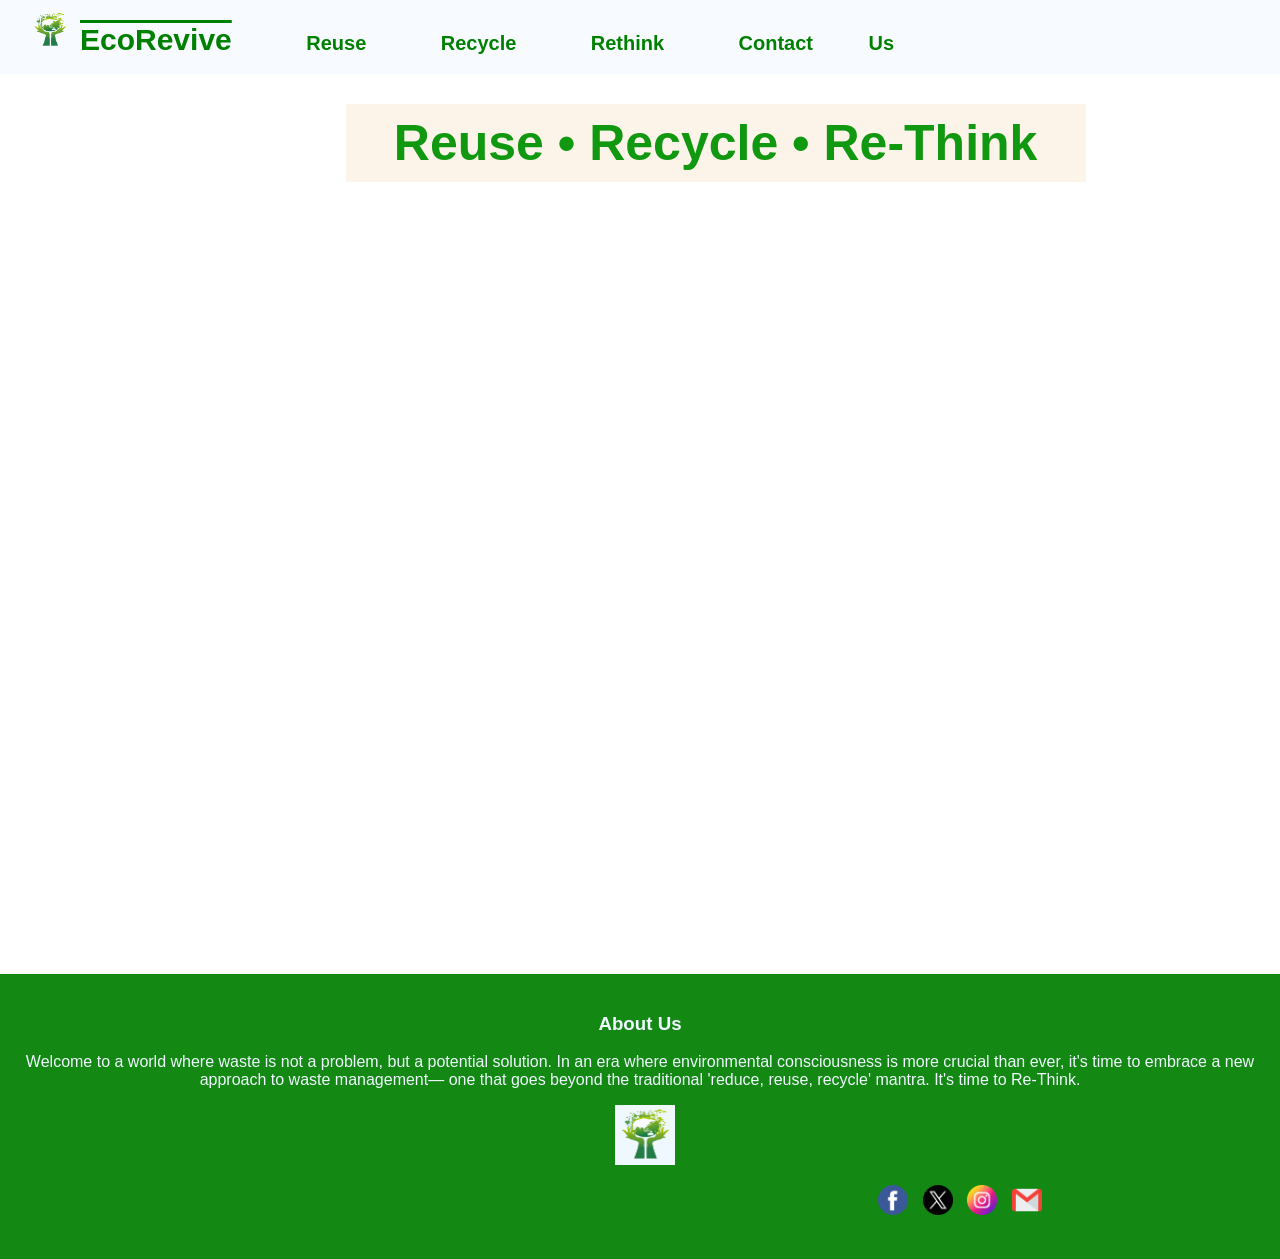
<file: index.html>
<!DOCTYPE html>
<html lang="en">
<head>
    <style>
        .menu{
            border:0px;
            margin:0px;
            padding:10px 30px;
            word-spacing: 50px;
            background-color: rgba(240, 248, 255, 0.543);
        }
        .h1{
            color:white;
            font-size: 30px;
            font-family: sans-serif;
            font-weight: bold;
            margin:0px;
            padding:7px 10px; 
            text-decoration: overline;  
        }

        a:hover {
            color: orange;
        }
        .h5, .h2, .h3, .h4,.h1{
            display: inline-block;
            color: green;

        }
        .h5, .h2, .h3, .h4{
            font-size: 20px;
            font-family: sans-serif;
            font-weight: bold;
            margin:0px;
            padding:7px 10px;
        }
        .h4:hover{
            text-decoration: underline;
            background-color: rgb(218, 154, 42);
            
        }
        .h2:hover{
            text-decoration: underline;
            background-color:rgb(218, 154, 42);
    
        }
        .h3:hover{
            text-decoration: underline;
            background-color:rgb(218, 154, 42);
            
        }
        .h5:hover{
            text-decoration: underline;
            background-color:rgb(218, 154, 42);
            
        }
        h1:hover{
            color: orange;  
        }

        .about{
            margin-top: 30px;
            margin-left: 27%;
            padding: 10px;
            border:0;
            color:rgb(17, 152, 17);
            text-align: center;
            font-size: 50px;
            width: 720px;
            font-family: Arial, Helvetica, sans-serif;
            background-color: rgba(250, 235, 215, 0.566);
        }
        body,html{
        margin: 0;
        padding: 0;
        width: 100%;
        height: 100vh;
        font-family: sans-serif;
        }
        .Section_top{
        width: 100%;
        height: 100%;
        overflow: hidden;
        position: relative;
        background-position: center;
        background-repeat: no-repeat;
        background-size: cover;
        text-align: center;
        justify-content: center;
        animation: change 10s infinite step-end;
        }

        @keyframes change{
            0%
            {
            background-image: url(assets/images/pexels-anna-shvets-5029859.jpg);
            }
            20%
            {
            background-image: url(assets/images/istockphoto-118117974-1024x1024-transformed.jpeg);
            }
            40%
            {
                background-image: url(assets/images/pexels-digital-buggu-167538.jpg);
            }
            60%
            {
                background-image: url(assets/images/pexels-krizjohn-rosales-761297.jpg);
            }
            80%
            {
                background-image: url(assets/images/pexels-mali-maeder-802221.jpg);
            }
            100%
            {
                background-image: url(assets/images/pexels-anna-shvets-4167579.jpg);
            }
        }
        .social-links {
            display: inline-block;
            text-align: center;
            margin: 20px;
            padding-left: 640px;
            word-spacing: 10px;
        }
    </style>
    <link href="assets/images/kisspng-earth-world-map-globe-vector-hand-planet-5a9af8cfde0632.1928504515201056799094.png" rel="icon" type="image/x-icon">
    <meta charset="UTF-8">
    <meta http-equiv="X-UA-Compatible" content="IE=edge">
    <meta name="viewport" content="width=device-width, initial-scale=1.0">
    <title>Reuse,Recycle & Rethink</title>
</head>  
<body>
    <fieldset class="menu">
        <a href="index.html"><img src="assets/images/kisspng-earth-world-map-globe-vector-hand-planet-5a9af8cfde0632.1928504515201056799094.png" width="40px" height="40px"><div class="h1" width="60px">EcoRevive</div></a>
        <span><a href="Reuse.html"><div class="h2">Reuse</div></a></span>
        <span><a href="Recycle.html"><div class="h3">Recycle</div></a></span>
        <span><a href="ReThink.html"><div class="h4">Rethink</div></a></span>
        <span><a href="ContactUs.html"><div class="h5">Contact Us</div></a></span>
    </fieldset>
    
    <div class="Section_top">
        <div>
            <h2 class="about">Reuse &#x2022; Recycle &#x2022; Re-Think</h2>
        </div>
    </div>
    <footer style="background-color: rgb(19, 137, 19); color: aliceblue; text-align: center; margin-bottom: 0; padding: 20px;">
        <h3>About Us</h3>
        <p>
        Welcome to a world where waste is not a problem, but a potential solution. 
        In an era where environmental consciousness is more crucial than ever, it's time to embrace a new approach to waste 
        management— one that goes beyond the traditional 'reduce, reuse, recycle' mantra. 
        It's time to Re-Think.
        </p>
        
        <div style="background-color: aliceblue; width: 60px; height: 60px; float:unset; margin-left: 48%;"><img src="assets/images/kisspng-earth-world-map-globe-vector-hand-planet-5a9af8cfde0632.1928504515201056799094.png" width="60px" height="60px"></div>
        <section class="social-links">
            <a href="#"><img src="assets/images/facebook.png" height="30px" width="30px"></a>
            <a href="#"><img src="assets/images/twitter.png" height="30px" width="30px"></a>
            <a href="#"><img src="assets/images/instagram.png" height="30px" width="30px"></a>
            <a href="#"><img src="assets/images/gmail.png" height="30px" width="30px"></a>
        </section>
    </footer>
</body>
</html>
</file>
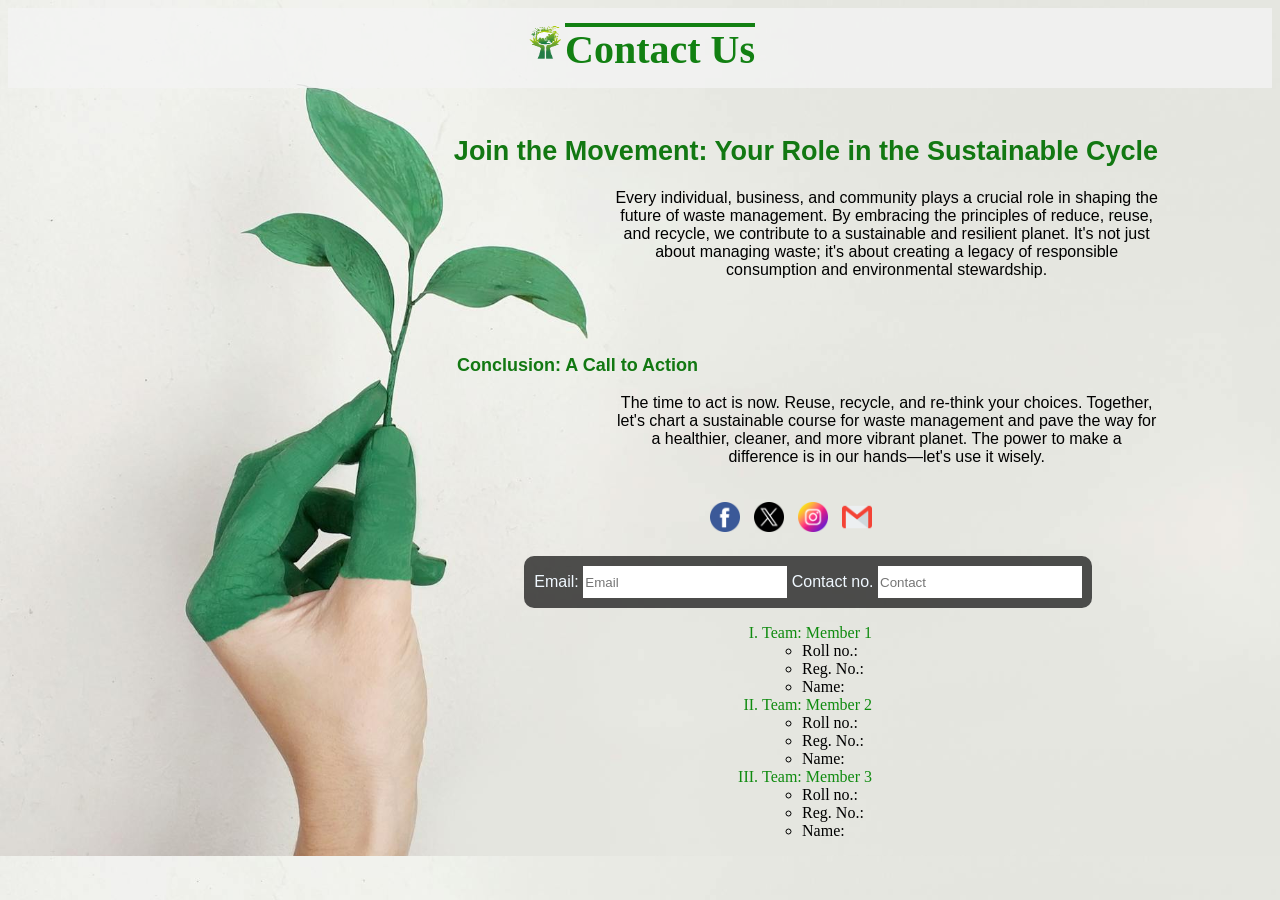
<file: ContactUs.html>
<!DOCTYPE html>
<html lang="en">
<head>
    <style>
        body{
            background-image: url(assets/images/pexels-alena-koval-886521.jpg);
            background-size: cover;
        }
        .head1{
            float: right;
            margin-top: 20px;
            margin-right: 100px;
            color: rgb(18, 120, 18);
            font-size: 18px;
            font-family: Arial, Helvetica, sans-serif;
        }
        .para1{
            float: right;
            margin-right: 100px;
            margin-left: 48%;
            text-align: center;
            font-size: medium;
            font-family:Arial, Helvetica, sans-serif;
            margin-top:0;
        }
        .head2{
            float: right;
            margin-top: 60px;
            margin-right: 560px;
            color: rgb(18, 120, 18);
            font-size: 18px;
            font-family:Arial, Helvetica, sans-serif;
        }
        .para2{
            float: right;
            margin-right: 100px;
            margin-left: 48%;
            text-align: center;
            font-size: medium;
            font-family:Arial, Helvetica, sans-serif;
            margin-top:0;
        }
        .info{
            float: right;
            margin-top: 20px;
            margin-left: 40%;
            margin-right: 180px;
            align-content: center;
            border:0;
            background-color: rgba(0, 0, 0, 0.671);
            color: aliceblue;
            border-radius: 10px;
            font-family: Arial, Helvetica, sans-serif;
            padding: 10px;
        }

        .social-links {
            display: inline-block;
            text-align: center;
            margin-right:400px;
            margin-top: 10px;
            float: right;
            word-spacing: 10px;
        }
    </style>
    <link href="assets/images/kisspng-earth-world-map-globe-vector-hand-planet-5a9af8cfde0632.1928504515201056799094.png" rel="icon" type="image/x-icon">
    <meta charset="UTF-8">
    <meta name="viewport" content="width=device-width, initial-scale=1.0">
    <title>Contact Us</title>
</head>
<body>
    <Header>
        <h1 style="text-align: center; background-color: rgba(244, 244, 244, 0.785); margin:0; padding: 15px; color: rgb(18, 128, 18); text-decoration: overline; font-size: 40px;"><img src="assets/images/kisspng-earth-world-map-globe-vector-hand-planet-5a9af8cfde0632.1928504515201056799094.png" width="40px" height="40px">Contact Us</h1>
    </Header>
    <fieldset style="border: 0;">
        <div class="head1">
            <h2>Join the Movement: Your Role in the Sustainable Cycle</h2>
        </div>
        <p class="para1">Every individual, business, and community plays a crucial role in shaping the future of waste management.
            By embracing the principles of reduce, reuse, and recycle, we contribute to a sustainable and resilient planet.
            It's not just about managing waste; it's about creating a legacy of responsible consumption and environmental stewardship.</p>
        <h3 class="head2">Conclusion: A Call to Action</h3>
        <p class="para2">The time to act is now. Reuse, recycle, and re-think your choices. Together, let's chart a sustainable course 
            for waste management and pave the way for a healthier, cleaner, and more vibrant planet. The power to make a difference is 
            in our hands—let's use it wisely.</p>
    </fieldset>
    <section class="social-links">
        <a href="#"><img src="assets/images/facebook.png" height="30px" width="30px"></a>
        <a href="#"><img src="assets/images/twitter.png" height="30px" width="30px"></a>
        <a href="#"><img src="assets/images/instagram.png" height="30px" width="30px"></a>
        <a href="#"><img src="assets/images/gmail.png" height="30px" width="30px"></a>
    </section>


    <fieldset class="info">
        <label for="email_input">Email:</label>
        <input style="width: 200px; height: 30px; border:0;" id="email_input" type="email" placeholder="Email">
        <label for="contact"><span>Contact no.</span></label>
        <input style="width: 200px; height: 30px; border:0;" id="contact" type="number" placeholder="Contact">
    </fieldset>
    <div style="float: right; width: fit-content; margin-left: 40%; margin-right: 400px;">
        <ol type="I" >
            <li style="color: rgb(15, 139, 15);">Team: Member 1</li>
                <ul>
                    <li>Roll no.: </li>
                    <li>Reg. No.: </li>
                    <li>Name: </li>
                </ul>
            <li style="color: rgb(15, 139, 15);">Team: Member 2</li>
                <ul>
                    <li>Roll no.: </li>
                    <li>Reg. No.: </li>
                    <li>Name: </li>
                </ul>
            <li style="color: rgb(15, 139, 15);">Team: Member 3</li>
                <ul>
                    <li>Roll no.: </li>
                    <li>Reg. No.: </li>
                    <li>Name: </li>
                </ul>
        </ol>
    </div>

</body>
</html>
</file>
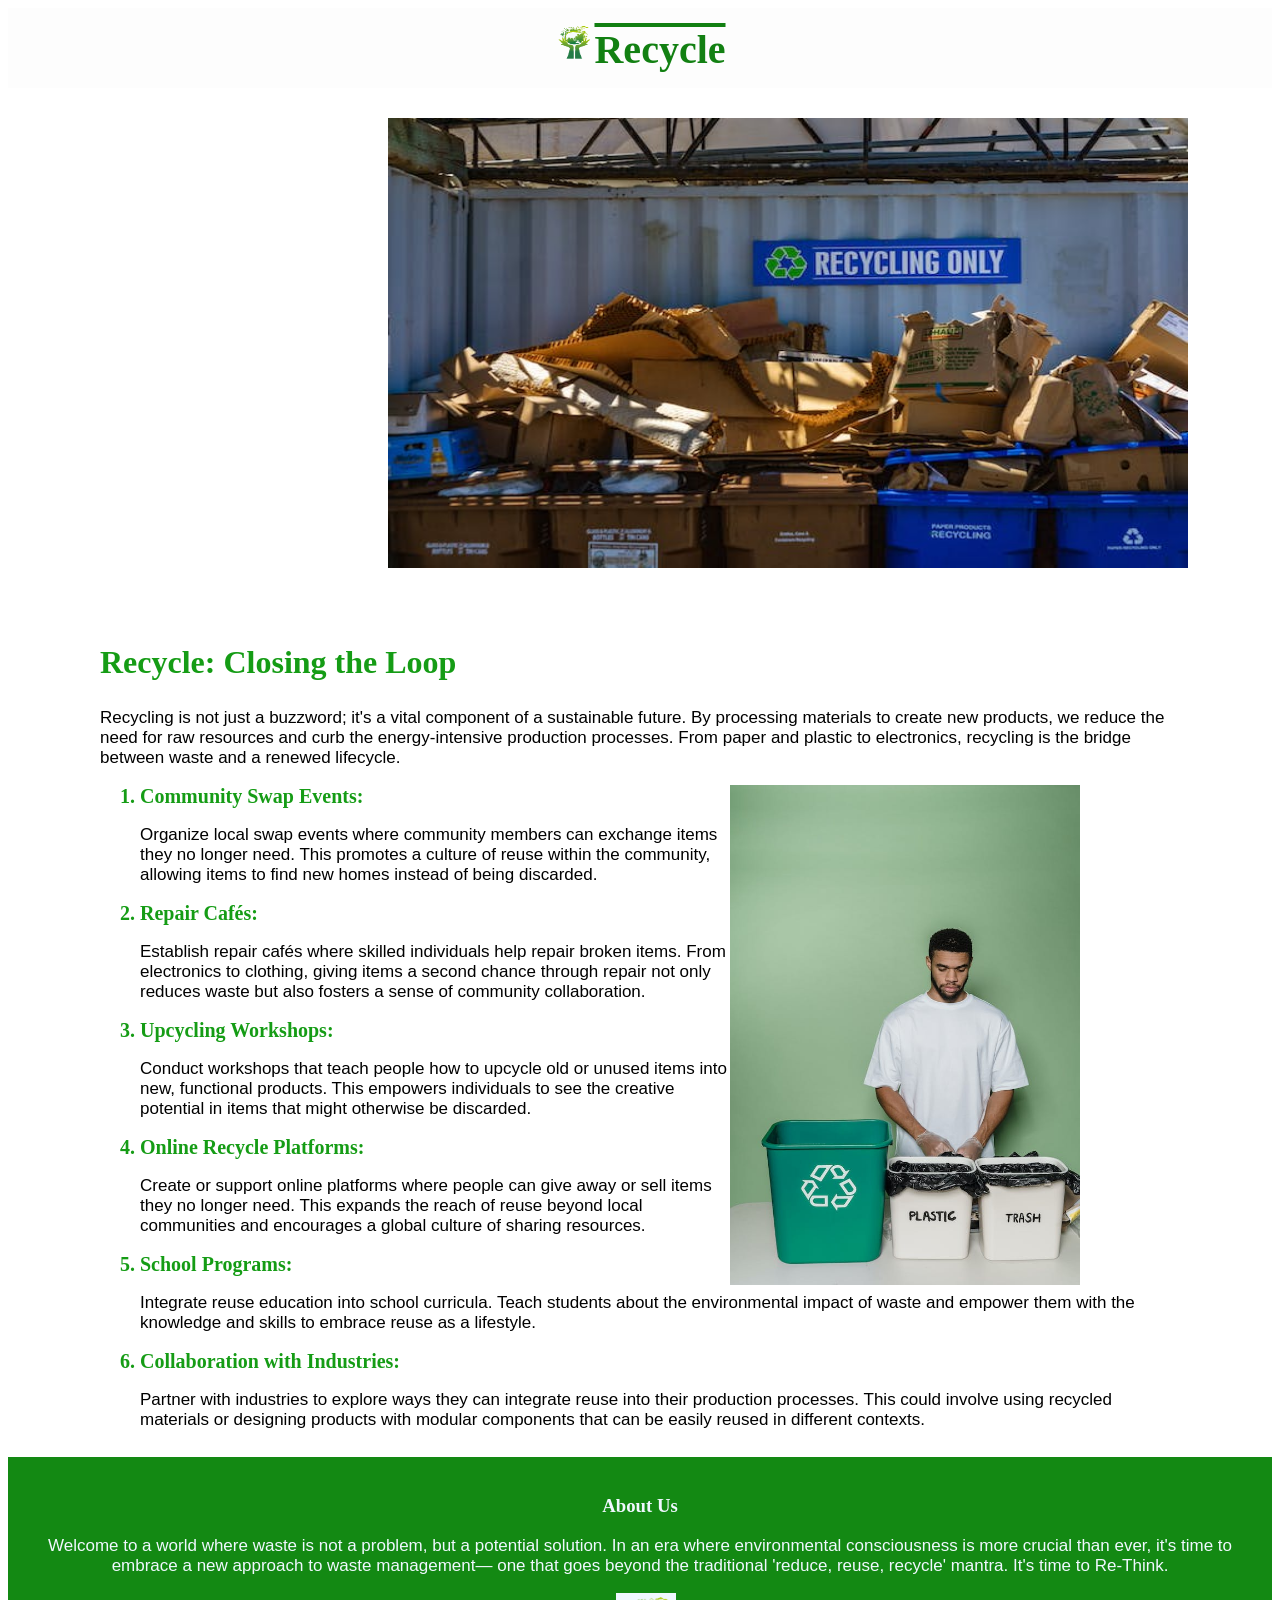
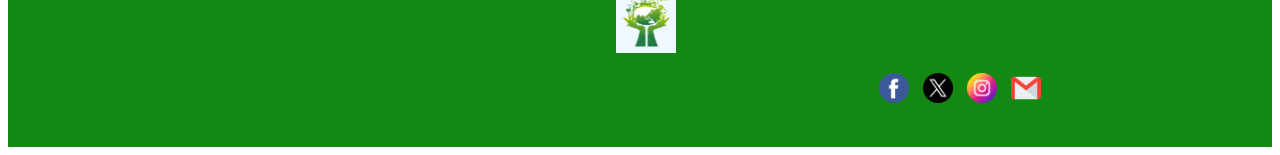
<file: Recycle.html>
<!DOCTYPE html>
<html lang="en">
<head>
    <style>

        h2{
            font-size: 32px;
            font-family: 'Times New Roman', Times, serif;
            color: rgb(21, 156, 21);
        }
        p{
            font-size: 17px;
            font-family: 'Gill Sans', 'Gill Sans MT', Calibri, 'Trebuchet MS', sans-serif;
        }
        li{
            font-family: 'Times New Roman', Times, serif;
            color: rgb(21, 156, 21);
            font-size: 20px;
            font-weight: bolder;
        }
        .social-links {
            display: inline-block;
            text-align: center;
            margin: 20px;
            padding-left: 640px;
            word-spacing: 10px;
        }
    </style>
    <link href="assets/images/kisspng-earth-world-map-globe-vector-hand-planet-5a9af8cfde0632.1928504515201056799094.png" rel="icon" type="image/x-icon">
    <meta charset="UTF-8">
    <meta name="viewport" content="width=device-width, initial-scale=1.0">
    <title>Recycle: Closing the Loop</title>
</head>
<body>
    <Header>
        <h1 style="text-align: center; background-color: rgba(251, 252, 251, 0.584); margin:0; padding: 15px; color: rgb(18, 128, 18); text-decoration: overline; font-size: 40px;"><img src="assets/images/kisspng-earth-world-map-globe-vector-hand-planet-5a9af8cfde0632.1928504515201056799094.png" width="40px" height="40px">Recycle</h1>
    </Header>
    <div>
        <img style="margin-top:30px; margin-left:380px; width:800px; height: 450px;"  src="assets/images/pexels-robert-so-12492301.jpg" alt="Chart 3">
    </div>
    <fieldset style="width:auto; height: auto; margin-top:40px; margin-left: 80px; margin-right: 80px; border: 0;">
        <h2>Recycle: Closing the Loop</h2>
        <p>Recycling is not just a buzzword; it's a vital component of a sustainable future. By processing 
            materials to create new products, we reduce the need for raw resources and curb the energy-intensive production processes. 
            From paper and plastic to electronics, recycling is the bridge between waste and a renewed lifecycle.</p>
        <ol>
            <img style="float: right; width: 350px; height: 500px; margin-right: 100px;" src="assets/images/pexels-lara-jameson-9324352.jpg" alt="reuse">
            <li>Community Swap Events:</li>
                <p>Organize local swap events where community members can exchange items they no longer need. This promotes a culture 
                    of reuse within the community, allowing items to find new homes instead of being discarded.</p>
            <li>Repair Cafés:</li>
                <p>Establish repair cafés where skilled individuals help repair broken items. From electronics to clothing, giving items 
                    a second chance through repair not only reduces waste but also fosters a sense of community collaboration.</p>
            <li>Upcycling Workshops:</li>
                <p>Conduct workshops that teach people how to upcycle old or unused items into new, functional products. This empowers 
                    individuals to see the creative potential in items that might otherwise be discarded.</p>
            <li>Online Recycle Platforms:</li>
                <p>Create or support online platforms where people can give away or sell items they no longer need. This expands the reach 
                    of reuse beyond local communities and encourages a global culture of sharing resources.</p>
            <li>School Programs:</li>
                <p>Integrate reuse education into school curricula. Teach students about the environmental impact of waste and empower them 
                    with the knowledge and skills to embrace reuse as a lifestyle.</p>
            <li>Collaboration with Industries:</li>
                <p>Partner with industries to explore ways they can integrate reuse into their production processes. This could involve using 
                    recycled materials or designing products with modular components that can be easily reused in different contexts.</p> 
        </ol>
    </fieldset>

    <footer style="background-color: rgb(19, 137, 19); color: aliceblue; text-align: center; margin-bottom: 0; padding: 20px;">
        <h3>About Us</h3>
        <p>
        Welcome to a world where waste is not a problem, but a potential solution. 
        In an era where environmental consciousness is more crucial than ever, it's time to embrace a new approach to waste 
        management— one that goes beyond the traditional 'reduce, reuse, recycle' mantra. 
        It's time to Re-Think.
        </p>
        <div style="background-color: aliceblue; width: 60px; height: 60px; float:unset; margin-left: 48%;"><img src="assets/images/kisspng-earth-world-map-globe-vector-hand-planet-5a9af8cfde0632.1928504515201056799094.png" width="60px" height="60px"></div>
        <section class="social-links">
            <a href="#"><img src="assets/images/facebook.png" height="30px" width="30px"></a>
            <a href="#"><img src="assets/images/twitter.png" height="30px" width="30px"></a>
            <a href="#"><img src="assets/images/instagram.png" height="30px" width="30px"></a>
            <a href="#"><img src="assets/images/gmail.png" height="30px" width="30px"></a>
        </section>
    </footer>
</body>
</html>
</file>
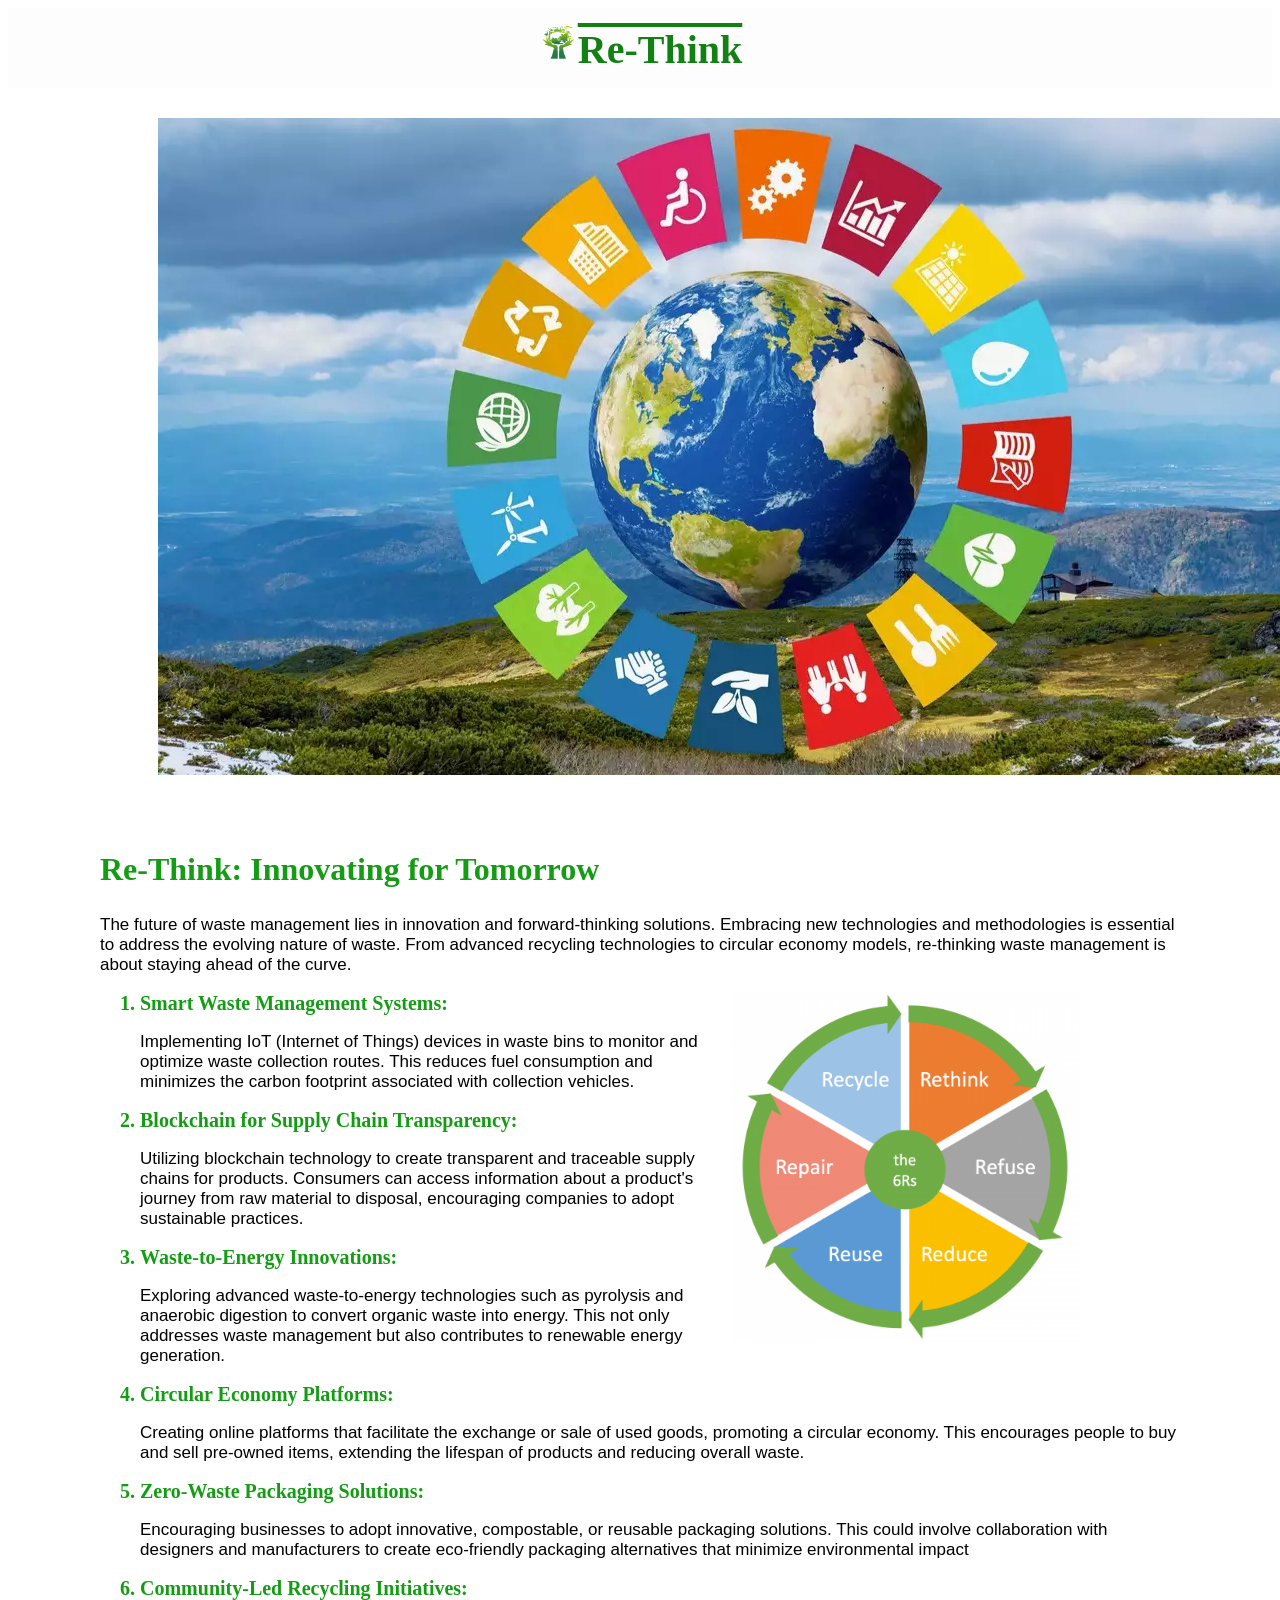
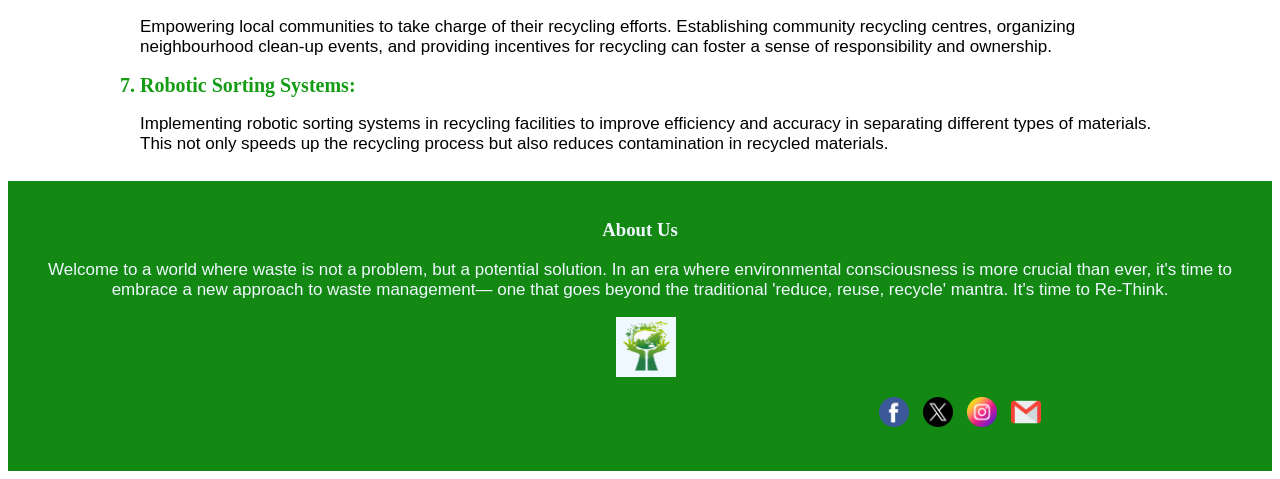
<file: ReThink.html>
<!DOCTYPE html>
<html lang="en">
<head>
    <style>
        h2{
            font-size: 32px;
            font-family: 'Times New Roman', Times, serif;
            color: rgb(21, 156, 21);
        }
        p{
            font-size: 17px;
            font-family: 'Gill Sans', 'Gill Sans MT', Calibri, 'Trebuchet MS', sans-serif;
        }
        li{
            font-family: 'Times New Roman', Times, serif;
            color: rgb(21, 156, 21);
            font-size: 20px;
            font-weight: bolder;
        }
        .social-links {
            display: inline-block;
            text-align: center;
            margin: 20px;
            padding-left: 640px;
            word-spacing: 10px;
        }
    </style>
    <link href="assets/images/kisspng-earth-world-map-globe-vector-hand-planet-5a9af8cfde0632.1928504515201056799094.png" rel="icon" type="image/x-icon">
    <meta charset="UTF-8">
    <meta name="viewport" content="width=device-width, initial-scale=1.0">
    <title>It's time to Re-Think</title>
</head>
<body>
    <Header>
        <h1 style="text-align: center; background-color: rgba(251, 252, 251, 0.584); margin:0; padding: 15px; color: rgb(18, 128, 18); text-decoration: overline; font-size: 40px;"><img src="assets/images/kisspng-earth-world-map-globe-vector-hand-planet-5a9af8cfde0632.1928504515201056799094.png" width="40px" height="40px">Re-Think</h1>
    </Header>
    <div>
        <img style="margin-top:30px; margin-left:150px; margin-right:150px;"  src="assets/images/Chart4.jpg" alt="Chart 3">
    </div>
    <fieldset style="width:auto; height: auto; margin-top:40px; margin-left: 80px; margin-right: 80px; border: 0;">
    <h2>Re-Think: Innovating for Tomorrow</h2>
    <p>The future of waste management lies in innovation and forward-thinking solutions. Embracing new technologies and methodologies is essential to address the evolving nature of waste. From advanced recycling technologies to circular economy models, re-thinking waste management is about staying ahead of the curve.</p>
    <ol>
        <img style="float: right; width: 350px; height: 350px; margin-right: 100px;" src="assets/images/Chart1.png" alt="reuse">
        <li>Smart Waste Management Systems:</li>
            <p>Implementing IoT (Internet of Things) devices in waste bins to monitor and optimize waste collection routes. This reduces fuel consumption and minimizes the carbon footprint associated with collection vehicles.</p>
        <li>Blockchain for Supply Chain Transparency:</li>
            <p>Utilizing blockchain technology to create transparent and traceable supply chains for products. Consumers can access information about a product's journey from raw material to disposal, encouraging companies to adopt sustainable practices.</p>
        <li>Waste-to-Energy Innovations:</li>
            <p>Exploring advanced waste-to-energy technologies such as pyrolysis and anaerobic digestion to convert organic waste into energy. This not only addresses waste management but also contributes to renewable energy generation.</p>
        <li>Circular Economy Platforms:</li>
            <p>Creating online platforms that facilitate the exchange or sale of used goods, promoting a circular economy. This encourages people to buy and sell pre-owned items, extending the lifespan of products and reducing overall waste.</p>
        <li>Zero-Waste Packaging Solutions:</li>
            <p>Encouraging businesses to adopt innovative, compostable, or reusable packaging solutions. This could involve collaboration with designers and manufacturers to create eco-friendly packaging alternatives that minimize environmental impact</p>
        <li>Community-Led Recycling Initiatives:</li>
            <p>Empowering local communities to take charge of their recycling efforts. Establishing community recycling centres, organizing neighbourhood clean-up events, and providing incentives for recycling can foster a sense of responsibility and ownership.</p>
        <li>Robotic Sorting Systems:</li>
            <p>Implementing robotic sorting systems in recycling facilities to improve efficiency and accuracy in separating different types of materials. This not only speeds up the recycling process but also reduces contamination in recycled materials.</p>  
    </ol>
    </fieldset>
    <footer style="background-color: rgb(19, 137, 19); color: aliceblue; text-align: center; margin-bottom: 0; padding: 20px;">
        <h3>About Us</h3>
        <p>
        Welcome to a world where waste is not a problem, but a potential solution. 
        In an era where environmental consciousness is more crucial than ever, it's time to embrace a new approach to waste 
        management— one that goes beyond the traditional 'reduce, reuse, recycle' mantra. 
        It's time to Re-Think.
        </p>

        <div style="background-color: aliceblue; width: 60px; height: 60px; float:unset; margin-left: 48%;"><img src="assets/images/kisspng-earth-world-map-globe-vector-hand-planet-5a9af8cfde0632.1928504515201056799094.png" width="60px" height="60px"></div>
        <section class="social-links">
            <a href="#"><img src="assets/images/facebook.png" height="30px" width="30px"></a>
            <a href="#"><img src="assets/images/twitter.png" height="30px" width="30px"></a>
            <a href="#"><img src="assets/images/instagram.png" height="30px" width="30px"></a>
            <a href="#"><img src="assets/images/gmail.png" height="30px" width="30px"></a>
        </section>
    </footer>
</body>
</html>
</file>
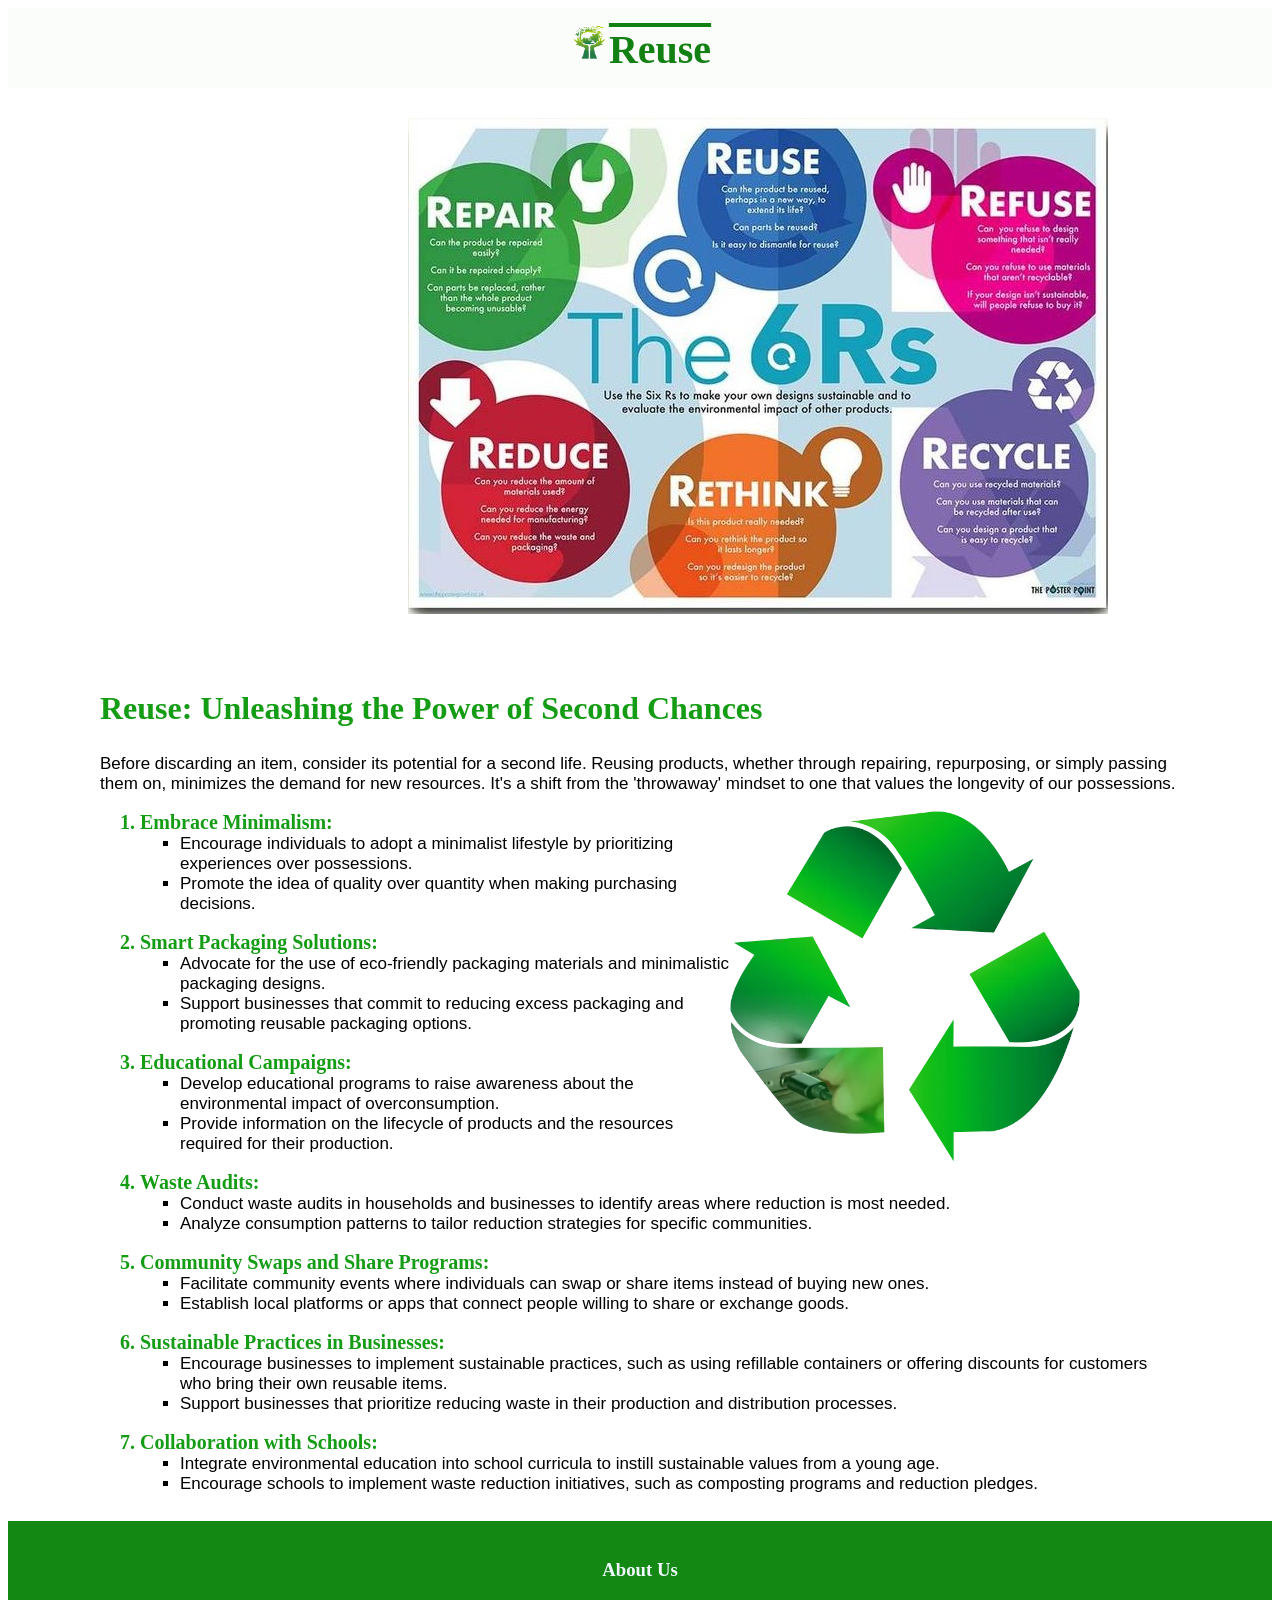
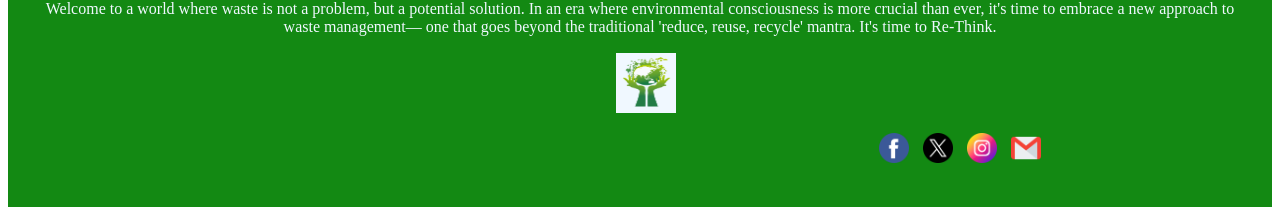
<file: Reuse.html>
<!DOCTYPE html>
<html lang="en">
<head>
    <style>
        .social-links {
            display: inline-block;
            text-align: center;
            margin: 20px;
            padding-left: 640px;
            word-spacing: 10px;
        }
        h2{
            font-size: 32px;
            font-family: 'Times New Roman', Times, serif;
            color: rgb(21, 156, 21);
        }
        .sub, p{
            font-size: 17px;
            font-family: 'Gill Sans', 'Gill Sans MT', Calibri, 'Trebuchet MS', sans-serif;
        }
        .main{
            font-family: 'Times New Roman', Times, serif;
            color: rgb(21, 156, 21);
            font-size: 20px;
            font-weight: bolder;
        }
    </style>
    <link href="assets/images/kisspng-earth-world-map-globe-vector-hand-planet-5a9af8cfde0632.1928504515201056799094.png" rel="icon" type="image/x-icon">
    <meta charset="UTF-8">
    <meta name="viewport" content="width=device-width, initial-scale=1.0">
    <title>Reuse: Unleashing the Power of Second Chances</title>
</head>
<body>

    <Header>
        <h1 style="text-align: center; background-color: rgba(249, 253, 249, 0.781); margin:0; padding: 15px; color: rgb(18, 128, 18); text-decoration: overline; font-size: 40px;"><img src="assets/images/kisspng-earth-world-map-globe-vector-hand-planet-5a9af8cfde0632.1928504515201056799094.png" width="40px" height="40px">Reuse</h1>
    </Header>
    <img style="margin-top: 30px; margin-left: 400px;" src="assets/images/Chart2.jpeg" alt="Chart2">
        <fieldset style="width:auto; height: auto; margin-top:40px; margin-left: 80px; margin-right: 80px; border: 0;">
        <h2>Reuse: Unleashing the Power of Second Chances</h2>
        <p>Before discarding an item, consider its potential for a second life. Reusing products, whether through repairing, repurposing, or simply passing them on, 
        minimizes the demand for new resources. It's a shift from the 'throwaway' mindset to one that values the longevity of our possessions.</p>
        <ol>
            <img style="float: right; width: 350px; height: 350px; margin-right: 100px;" src="assets/images/banner_reuse.webp" alt="reuse">
            <li class="main">Embrace Minimalism:</li>
                <ul>
                    <li class="sub" type="square">Encourage individuals to adopt a minimalist lifestyle by prioritizing experiences over possessions.</li>
                    <li class="sub" type="square">Promote the idea of quality over quantity when making purchasing decisions.</li>
                </ul>
            <p></p>
            
            <li class="main">Smart Packaging Solutions:</li>
                <ul>
                    <li class="sub" type="square">Advocate for the use of eco-friendly packaging 
                        materials and minimalistic packaging designs.</li>
                    <li class="sub" type="square">Support businesses that commit to reducing excess packaging 
                        and promoting reusable packaging options.</li>
                </ul>
            <p></p>
            <li class="main">Educational Campaigns:</li>
                <ul>
                    <li class="sub" type="square">Develop educational programs to raise awareness 
                        about the environmental impact of overconsumption.</li>
                    <li class="sub" type="square">Provide information on the lifecycle of products and 
                        the resources required for their production.</li>
                </ul>
            <p></p>
            <li class="main">Waste Audits:</li>
                <ul>
                    <li class="sub" type="square">Conduct waste audits in households and businesses 
                        to identify areas where reduction is most needed.</li>
                    <li class="sub" type="square">Analyze consumption patterns to tailor reduction 
                        strategies for specific communities.</li>
                </ul>
            <p></p>
            <li class="main">Community Swaps and Share Programs:</li>
                <ul>
                    <li class="sub" type="square">Facilitate community events where individuals can swap or 
                        share items instead of buying new ones.</li>
                    <li class="sub" type="square">Establish local platforms or apps that connect people 
                        willing to share or exchange goods.</li>
                </ul>
            <p></p>
            <li class="main">Sustainable Practices in Businesses:</li>
                <ul>
                    <li class="sub" type="square"> Encourage businesses to implement sustainable practices, 
                        such as using refillable containers or offering discounts for customers who bring their own reusable items.</li>
                    <li class="sub" type="square">Support businesses that prioritize reducing waste in their production and distribution processes.</li>
                </ul>
            <p></p>
            <li class="main">Collaboration with Schools:</li>
                <ul>
                    <li class="sub" type="square">Integrate environmental education into school curricula to instill 
                        sustainable values from a young age.</li>
                    <li class="sub" type="square">Encourage schools to implement waste reduction initiatives, such as 
                        composting programs and reduction pledges.</li>
                </ul>
            <p></p>
        </ol>
        </fieldset>
    
        <footer style="background-color: rgb(19, 137, 19); color: aliceblue; text-align: center; margin-bottom:0; margin-top:auto; padding: 20px;">
        <h3>About Us</h3>
        Welcome to a world where waste is not a problem, but a potential solution. 
        In an era where environmental consciousness is more crucial than ever, it's time to embrace a new approach to waste 
        management— one that goes beyond the traditional 'reduce, reuse, recycle' mantra. 
        It's time to Re-Think.
        </p>
       
        <div style="background-color: aliceblue; width: 60px; height: 60px; float:unset; margin-left: 48%;"><img src="assets/images/kisspng-earth-world-map-globe-vector-hand-planet-5a9af8cfde0632.1928504515201056799094.png" width="60px" height="60px"></div>
        <section class="social-links">
            <a href="#"><img src="assets/images/facebook.png" height="30px" width="30px"></a>
            <a href="#"><img src="assets/images/twitter.png" height="30px" width="30px"></a>
            <a href="#"><img src="assets/images/instagram.png" height="30px" width="30px"></a>
            <a href="#"><img src="assets/images/gmail.png" height="30px" width="30px"></a>
        </section>
    </footer>
</body>
</html>
</file>
